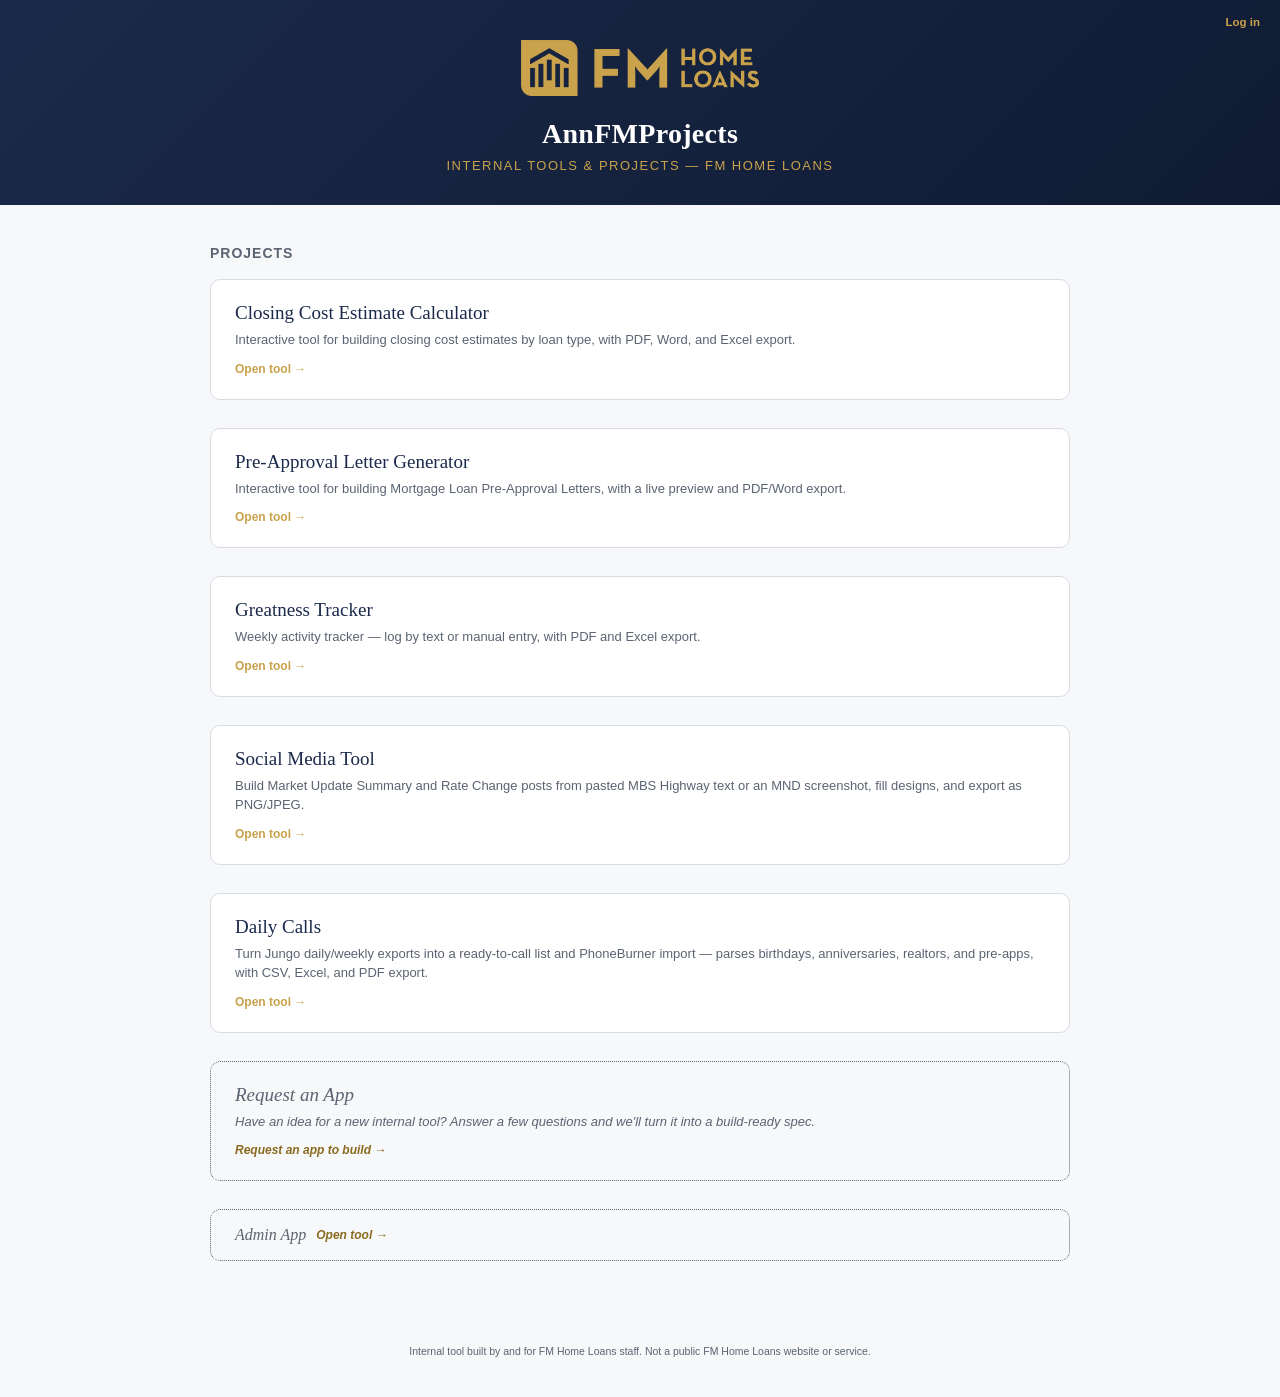
<file: index.html>
<!DOCTYPE html>
<html lang="en">
<head>
<meta charset="UTF-8">
<meta name="viewport" content="width=device-width, initial-scale=1.0">
<title>AnnFMProjects Landing Page</title>
<script src="assets/api.js"></script>
<script src="assets/broadcast.js"></script>
<link rel="stylesheet" href="assets/style.css">
<style>
  :root{
    --paper:#F7F8FA;
    --ink:#202430;
  }
  *{ box-sizing:border-box; }
  body{
    margin:0;
    font-family: Calibri, "Segoe UI", Arial, sans-serif;
    background:var(--paper);
    color:var(--ink);
  }
  .wrap{
    max-width:900px;
    margin:0 auto;
    padding:0 20px;
  }
  .header{
    background:linear-gradient(135deg, var(--navy) 0%, var(--navy-deep) 100%);
    color:#fff;
    padding:40px 20px 32px 20px;
    text-align:center;
    position:relative;
  }
  .hub-account{
    position:absolute;
    top:16px;
    right:20px;
    font-size:11.5px;
    color:#fff;
    display:flex;
    align-items:center;
    gap:8px;
    flex-wrap:wrap;
    justify-content:flex-end;
    max-width:220px;
  }
  .hub-account a{ color:var(--gold); text-decoration:none; font-weight:600; }
  .hub-account a:hover{ text-decoration:underline; }
  .hub-admin-btn{
    background:rgba(255,255,255,0.12);
    border:1px solid rgba(255,255,255,0.32);
    color:#fff;
    padding:5px 10px;
    border-radius:5px;
    font-size:11px;
    cursor:pointer;
    font-family:inherit;
    text-decoration:none;
    display:inline-block;
  }
  .hub-admin-btn:hover{ background:rgba(255,255,255,0.22); }
  .header img{
    height:56px;
    width:auto;
    margin-bottom:18px;
  }
  .header h1{
    font-family:Cambria, Georgia, serif;
    font-size:28px;
    margin:0 0 8px 0;
    letter-spacing:.3px;
  }
  .header p{
    font-size:13px;
    color:var(--gold);
    text-transform:uppercase;
    letter-spacing:1.5px;
    margin:0;
  }
  .projects{
    padding:40px 0 60px 0;
  }
  .projects h2{
    font-size:14px;
    text-transform:uppercase;
    letter-spacing:1px;
    color:var(--slate);
    margin:0 0 18px 0;
  }
  .card{
    display:block;
    background:#fff;
    border:1px solid var(--line);
    border-radius:10px;
    padding:22px 24px;
    text-decoration:none;
    color:inherit;
    transition:box-shadow .15s ease, transform .1s ease;
    margin-bottom:28px;
  }
  .card:last-of-type{ margin-bottom:0; }
  .card:hover{
    box-shadow:0 4px 16px rgba(16,27,51,0.1);
    transform:translateY(-1px);
  }
  .card-title{
    font-family:Cambria, Georgia, serif;
    font-size:19px;
    color:var(--navy);
    margin:0 0 6px 0;
  }
  .card-desc{
    font-size:13px;
    color:var(--slate);
    margin:0;
    line-height:1.5;
  }
  .card-arrow{
    display:inline-block;
    margin-top:12px;
    font-size:12px;
    font-weight:700;
    color:var(--gold);
  }
  .card-request{
    background:none;
    border:1px dotted var(--slate);
  }
  .card-request .card-title,
  .card-request .card-desc{
    color:var(--slate);
    font-style:italic;
  }
  .card-mini{
    display:flex;
    align-items:center;
    gap:10px;
    padding:16px 24px;
  }
  .card-mini .card-title{ margin:0; font-size:16px; }
  .card-mini .card-arrow{ margin-top:0; }
  .card-request .card-arrow{
    color:#8A6A1F;
    font-style:italic;
  }
  .footer{
    text-align:center;
    padding:24px 20px 40px 20px;
    font-size:10.5px;
    color:var(--slate);
  }

  /* HUB MODALS — login, request-an-app wizard, admin panel */
  .hub-modal-overlay{
    display:none; position:fixed; inset:0; background:rgba(16,27,51,0.55); z-index:2000;
    align-items:center; justify-content:center; padding:20px;
    opacity:0;
    transition:opacity .22s cubic-bezier(.16,1,.3,1), display .22s allow-discrete;
  }
  .hub-modal-overlay.open{ display:flex; opacity:1; }
  @starting-style{ .hub-modal-overlay.open{ opacity:0; } }
  .hub-modal{
    background:#fff; border-radius:10px; max-width:560px; width:100%; max-height:86vh;
    overflow-y:auto; padding:22px; font-family:Calibri, "Segoe UI", Arial, sans-serif; text-align:left;
    opacity:1; transform:scale(1) translateY(0);
    transition:opacity .24s cubic-bezier(.16,1,.3,1), transform .24s cubic-bezier(.16,1,.3,1);
  }
  .hub-modal-overlay:not(.open) .hub-modal{ opacity:0; transform:scale(.94) translateY(10px); }
  @starting-style{ .hub-modal-overlay.open .hub-modal{ opacity:0; transform:scale(.94) translateY(10px); } }
  @media (prefers-reduced-motion:reduce){
    .hub-modal-overlay, .hub-modal{ transition:none !important; }
  }
  .hub-modal h3{ margin-top:0; color:var(--navy); font-family:Cambria, Georgia, serif; }
  .hub-field{ display:flex; flex-direction:column; gap:4px; margin-top:10px; }
  .hub-field label{ font-size:12px; font-weight:600; color:var(--ink); }
  .hub-field input, .hub-field textarea, .hub-field select{
    width:100%; box-sizing:border-box; padding:9px 10px; border:1px solid var(--line);
    border-radius:6px; font-family:inherit; font-size:13px;
  }
  .hub-field textarea{ resize:vertical; min-height:64px; }
  .hub-btn{
    border:none; border-radius:6px; padding:10px 16px; font-size:12.5px; font-weight:600;
    cursor:pointer; font-family:inherit;
  }
  .hub-btn-primary{ background:var(--navy); color:#fff; }
  .hub-btn-secondary{ background:var(--slate-light); color:var(--navy); }
  .hub-error{ color:#B3261E; font-size:12px; margin-top:10px; min-height:14px; }
  .hub-success{ color:var(--good); font-size:12px; margin-top:10px; }
</style>
</head>
<body>

  <div class="header">
    <div class="hub-account" id="hubAccountArea">
      <a href="#" onclick="openHubLoginModal(false); return false;">Log in</a>
    </div>
    <img src="[data-uri]" alt="FM Home Loans">
    <h1>AnnFMProjects</h1>
    <p>Internal Tools &amp; Projects — FM Home Loans</p>
  </div>

  <!-- LOGIN MODAL -->
  <div id="hubLoginModalOverlay" class="hub-modal-overlay" onclick="if(event.target===this) closeHubLoginModal();">
    <div class="hub-modal" style="max-width:400px;">
      <div style="display:flex; justify-content:space-between; align-items:center;">
        <h3>Log In</h3>
        <button class="hub-btn hub-btn-secondary" onclick="closeHubLoginModal()">&times; Close</button>
      </div>
      <div id="hubLoginNote" style="display:none; font-size:11.5px; color:#8A6A1F; background:rgba(201,162,75,0.16); border:1px solid rgba(201,162,75,0.45); padding:6px 9px; border-radius:5px; margin-bottom:10px;">Log in to request an app.</div>
      <div class="hub-field">
        <label>Email</label>
        <input type="email" id="hubLoginEmail" autocomplete="username">
      </div>
      <div class="hub-field">
        <label>Password</label>
        <input type="password" id="hubLoginPassword" autocomplete="current-password" onkeydown="if(event.key==='Enter') attemptHubLogin();">
      </div>
      <div id="hubLoginError" class="hub-error"></div>
      <button class="hub-btn hub-btn-primary" style="width:100%; margin-top:6px; padding:11px;" onclick="attemptHubLogin()">Login</button>
      <div style="text-align:center; margin-top:12px;">
        <a href="#" onclick="openHubRequestLoginModal(); return false;" style="color:#8A6A1F; font-size:12px;">Request Login</a>
      </div>
    </div>
  </div>

  <!-- REQUEST LOGIN MODAL -->
  <div id="hubRequestLoginModalOverlay" class="hub-modal-overlay" style="z-index:2001;" onclick="if(event.target===this) closeHubRequestLoginModal();">
    <div class="hub-modal" style="max-width:420px;">
      <h3>Request Login</h3>
      <p style="font-size:12.5px; color:var(--slate); line-height:1.5;">Choose your name, email, and a password. This sends a request for approval — you won't be able to log in until it's approved. (Same account works across all FM Home Loans tools.)</p>
      <div class="hub-field"><label>Name</label><input type="text" id="hubReqLoginName"></div>
      <div class="hub-field"><label>Email</label><input type="email" id="hubReqLoginEmail" autocomplete="username"></div>
      <div class="hub-field"><label>Password <span style="font-size:10.5px; color:var(--slate); font-weight:400;">At least 8 characters</span></label><input type="password" id="hubReqLoginPassword" autocomplete="new-password"></div>
      <div class="hub-field"><label>Confirm Password</label><input type="password" id="hubReqLoginPasswordConfirm" autocomplete="new-password" onkeydown="if(event.key==='Enter') attemptHubRequestLogin();"></div>
      <div id="hubReqLoginError" class="hub-error"></div>
      <div id="hubReqLoginSuccess" class="hub-success" style="display:none;">Request sent — you'll be able to log in once it's approved.</div>
      <div style="margin-top:14px; display:flex; gap:8px; justify-content:flex-end;">
        <button class="hub-btn hub-btn-secondary" onclick="closeHubRequestLoginModal()">Cancel</button>
        <button class="hub-btn hub-btn-primary" onclick="attemptHubRequestLogin()">Send Request</button>
      </div>
    </div>
  </div>

  <!-- NEW APP WIZARD -->
  <div id="appWizardModalOverlay" class="hub-modal-overlay" onclick="if(event.target===this) closeAppWizard();">
    <div class="hub-modal" style="max-width:560px;">
      <div style="display:flex; justify-content:space-between; align-items:center;">
        <h3>Request an App</h3>
        <button class="hub-btn hub-btn-secondary" onclick="closeAppWizard()">&times; Close</button>
      </div>

      <div id="wizardStepQuestions">
        <p style="font-size:12.5px; color:var(--slate); line-height:1.5;">Answer a few questions and we'll turn it into a build-ready spec for a new internal tool.</p>
        <div class="hub-field">
          <label>App name</label>
          <input type="text" id="wizAppName" placeholder="e.g. Loan Comparison Tool">
        </div>
        <div class="hub-field">
          <label>One-sentence purpose — what problem does it solve?</label>
          <textarea id="wizPurpose"></textarea>
        </div>
        <div class="hub-field">
          <label>Who will use it?</label>
          <input type="text" id="wizWhoWillUseIt" placeholder="e.g. all loan officers, just me">
        </div>
        <div class="hub-field">
          <label>Key features / must-haves</label>
          <textarea id="wizKeyFeatures" placeholder="One per line is fine"></textarea>
        </div>
        <div class="hub-field">
          <label>Closest existing tool to model it after</label>
          <select id="wizSimilarTo">
            <option value="">None / brand new</option>
            <option value="CCE Calculator">CCE Calculator</option>
            <option value="Pre-Approval Letter Generator">Pre-Approval Letter Generator</option>
            <option value="Greatness Tracker">Greatness Tracker</option>
          </select>
        </div>
        <div class="hub-field" style="flex-direction:row; align-items:center; gap:8px;">
          <input type="checkbox" id="wizNeedsCloudSave" style="width:auto;">
          <label style="margin:0;">Needs cloud save/load of records</label>
        </div>
        <div class="hub-field">
          <label>Needs export</label>
          <div style="display:flex; gap:14px; font-size:12.5px; color:var(--ink); margin-top:2px;">
            <label style="display:flex; align-items:center; gap:5px; font-weight:400;"><input type="checkbox" id="wizExportPdf" style="width:auto;"> PDF</label>
            <label style="display:flex; align-items:center; gap:5px; font-weight:400;"><input type="checkbox" id="wizExportWord" style="width:auto;"> Word</label>
            <label style="display:flex; align-items:center; gap:5px; font-weight:400;"><input type="checkbox" id="wizExportExcel" style="width:auto;"> Excel</label>
            <label style="display:flex; align-items:center; gap:5px; font-weight:400;"><input type="checkbox" id="wizExportPng" style="width:auto;"> PNG</label>
            <label style="display:flex; align-items:center; gap:5px; font-weight:400;"><input type="checkbox" id="wizExportJpeg" style="width:auto;"> JPEG</label>
            <label style="display:flex; align-items:center; gap:5px; font-weight:400;"><input type="checkbox" id="wizExportOther" style="width:auto;" onchange="toggleWizExportOther()"> <span id="wizExportOtherLabel">Other</span></label>
            <input type="text" id="wizExportOtherText" placeholder="Specify export type..." style="display:none; flex:1 1 140px; min-width:120px; font-size:12.5px; padding:4px 7px; border:1px solid var(--line); border-radius:5px; font-family:inherit;">
          </div>
        </div>
        <div class="hub-field">
          <label>Additional notes (optional)</label>
          <textarea id="wizAdditionalNotes"></textarea>
        </div>
        <div id="wizQuestionsError" class="hub-error"></div>
        <div style="display:flex; justify-content:flex-end; margin-top:14px;">
          <button class="hub-btn hub-btn-primary" onclick="wizGoToReview()">Review →</button>
        </div>
      </div>

      <div id="wizardStepReview" style="display:none;">
        <p style="font-size:12.5px; color:var(--slate); line-height:1.5;">Review before sending — Ann will use this to build the app.</p>
        <div id="wizReviewList" style="font-size:12.5px; line-height:1.6;"></div>
        <div id="wizSubmitError" class="hub-error"></div>
        <div id="wizSubmitSuccess" class="hub-success" style="display:none;">Request sent — Ann will follow up.</div>
        <div style="display:flex; justify-content:space-between; margin-top:14px;">
          <button class="hub-btn hub-btn-secondary" onclick="wizBackToQuestions()">← Back</button>
          <button class="hub-btn hub-btn-primary" id="wizSubmitBtn" onclick="wizSubmit()">Submit Request</button>
        </div>
      </div>
    </div>
  </div>

  <div class="wrap">
    <div class="projects">
      <h2>Projects</h2>

      <a class="card" href="cce_calculator/">
        <div class="card-title">Closing Cost Estimate Calculator</div>
        <p class="card-desc">Interactive tool for building closing cost estimates by loan type, with PDF, Word, and Excel export.</p>
        <span class="card-arrow">Open tool →</span>
      </a>

      <a class="card" href="pag/">
        <div class="card-title">Pre-Approval Letter Generator</div>
        <p class="card-desc">Interactive tool for building Mortgage Loan Pre-Approval Letters, with a live preview and PDF/Word export.</p>
        <span class="card-arrow">Open tool →</span>
      </a>

      <a class="card" href="greatness_tracker/">
        <div class="card-title">Greatness Tracker</div>
        <p class="card-desc">Weekly activity tracker — log by text or manual entry, with PDF and Excel export.</p>
        <span class="card-arrow">Open tool →</span>
      </a>

      <a class="card" href="social_media/">
        <div class="card-title">Social Media Tool</div>
        <p class="card-desc">Build Market Update Summary and Rate Change posts from pasted MBS Highway text or an MND screenshot, fill designs, and export as PNG/JPEG.</p>
        <span class="card-arrow">Open tool →</span>
      </a>

      <a class="card" href="daily_calls/">
        <div class="card-title">Daily Calls</div>
        <p class="card-desc">Turn Jungo daily/weekly exports into a ready-to-call list and PhoneBurner import — parses birthdays, anniversaries, realtors, and pre-apps, with CSV, Excel, and PDF export.</p>
        <span class="card-arrow">Open tool →</span>
      </a>

      <a class="card card-request" href="#" onclick="openAppWizard(); return false;">
        <div class="card-title">Request an App</div>
        <p class="card-desc">Have an idea for a new internal tool? Answer a few questions and we'll turn it into a build-ready spec.</p>
        <span class="card-arrow">Request an app to build →</span>
      </a>

      <a class="card card-request card-mini" href="admin/">
        <div class="card-title">Admin App</div>
        <span class="card-arrow">Open tool →</span>
      </a>
    </div>
  </div>

  <div class="footer">
    Internal tool built by and for FM Home Loans staff. Not a public FM Home Loans website or service.
  </div>

<script>
// ===========================================================================
// HUB_API — mirrors PAG_API/CCE_API. Same API_BASE_URL + localStorage token
// key ('cce_session_token') so a login here carries over to every tool, and
// vice versa (shared GitHub Pages origin).
// ===========================================================================
// Shared login/session plumbing lives in assets/api.js (createFmApiCore).
const HUB_API = (function(){
  const core = createFmApiCore();
  return Object.assign({}, core, {
    // App Requests admin actions (listAppRequests/deleteAppRequest/
    // updateAppRequestStatus/emailAppRequestJson/sendAppRequestToClaude)
    // moved to the Admin App (admin/index.html) — the hub only ever needs
    // submitAppRequest for its own "Request an App" wizard now.
    submitAppRequest: async function(payload){
      const data = await core.call('submitAppRequest', payload);
      return data.request;
    },
  });
})();

// ===========================================================================
// SESSION — unlike CCE/PAG, the hub stays fully browsable while logged out;
// this only toggles the small account area in the header, never blocks the
// project cards.
// ===========================================================================
let hubAccount = null;

async function initHubSession(){
  if (!HUB_API.isLoggedIn()) { renderHubAccountArea(); return; }
  try {
    hubAccount = await HUB_API.whoAmI();
  } catch (err) {
    HUB_API.logout();
    hubAccount = null;
  }
  renderHubAccountArea();
}

function renderHubAccountArea(){
  const area = document.getElementById('hubAccountArea');
  if (!hubAccount) {
    area.innerHTML = '<a href="#" onclick="openHubLoginModal(false); return false;">Log in</a>';
    return;
  }
  let html = 'Hi, ' + escapeHtml_(hubAccount.Name) + ' &middot; <a href="#" onclick="hubLogout(); return false;">Logout</a>';
  if (hubAccount.isAdmin) {
    html += ' <a class="hub-admin-btn" href="admin/">Admin App →</a>';
  }
  area.innerHTML = html;
}

function hubLogout(){
  HUB_API.logout();
  hubAccount = null;
  renderHubAccountArea();
}

function escapeHtml_(str){
  const div = document.createElement('div');
  div.textContent = str == null ? '' : String(str);
  return div.innerHTML;
}

// ===========================================================================
// LOGIN / REQUEST LOGIN MODALS
// ===========================================================================
let pendingWizardOpen = false;

function openHubLoginModal(showRequestNote){
  document.getElementById('hubLoginEmail').value = '';
  document.getElementById('hubLoginPassword').value = '';
  document.getElementById('hubLoginError').textContent = '';
  document.getElementById('hubLoginNote').style.display = showRequestNote ? 'block' : 'none';
  document.getElementById('hubLoginModalOverlay').classList.add('open');
}
function closeHubLoginModal(){ document.getElementById('hubLoginModalOverlay').classList.remove('open'); }

async function attemptHubLogin(){
  const email = document.getElementById('hubLoginEmail').value.trim();
  const password = document.getElementById('hubLoginPassword').value;
  const errEl = document.getElementById('hubLoginError');
  errEl.textContent = '';
  if (!email || !password) { errEl.textContent = 'Enter your email and password.'; return; }
  try {
    hubAccount = await HUB_API.login(email, password);
    renderHubAccountArea();
    closeHubLoginModal();
    if (pendingWizardOpen) { pendingWizardOpen = false; openAppWizard(); }
  } catch (err) {
    errEl.textContent = err.message;
  }
}

function openHubRequestLoginModal(){
  ['hubReqLoginName','hubReqLoginEmail','hubReqLoginPassword','hubReqLoginPasswordConfirm'].forEach(id => { document.getElementById(id).value = ''; });
  document.getElementById('hubReqLoginError').textContent = '';
  document.getElementById('hubReqLoginSuccess').style.display = 'none';
  document.getElementById('hubRequestLoginModalOverlay').classList.add('open');
}
function closeHubRequestLoginModal(){ document.getElementById('hubRequestLoginModalOverlay').classList.remove('open'); }

async function attemptHubRequestLogin(){
  const name = document.getElementById('hubReqLoginName').value.trim();
  const email = document.getElementById('hubReqLoginEmail').value.trim();
  const password = document.getElementById('hubReqLoginPassword').value;
  const confirmPw = document.getElementById('hubReqLoginPasswordConfirm').value;
  const errEl = document.getElementById('hubReqLoginError');
  errEl.textContent = '';
  if (!name || !email || !password) { errEl.textContent = 'Name, email, and password are all required.'; return; }
  if (password.length < 8) { errEl.textContent = 'Password must be at least 8 characters.'; return; }
  if (password !== confirmPw) { errEl.textContent = "Passwords don't match."; return; }
  try {
    await HUB_API.requestLogin(name, email, password);
    document.getElementById('hubReqLoginSuccess').style.display = 'block';
  } catch (err) {
    errEl.textContent = err.message;
  }
}

// ===========================================================================
// NEW APP WIZARD
// ===========================================================================
let wizardAnswers = null;

function openAppWizard(){
  if (!hubAccount) {
    pendingWizardOpen = true;
    openHubLoginModal(true);
    return;
  }
  ['wizAppName','wizPurpose','wizWhoWillUseIt','wizKeyFeatures','wizAdditionalNotes'].forEach(id => { document.getElementById(id).value = ''; });
  document.getElementById('wizSimilarTo').value = '';
  document.getElementById('wizNeedsCloudSave').checked = false;
  document.getElementById('wizExportPdf').checked = false;
  document.getElementById('wizExportWord').checked = false;
  document.getElementById('wizExportExcel').checked = false;
  document.getElementById('wizQuestionsError').textContent = '';
  document.getElementById('wizSubmitError').textContent = '';
  document.getElementById('wizSubmitSuccess').style.display = 'none';
  document.getElementById('wizSubmitBtn').style.display = '';
  document.getElementById('wizardStepQuestions').style.display = '';
  document.getElementById('wizardStepReview').style.display = 'none';
  document.getElementById('appWizardModalOverlay').classList.add('open');
}
function closeAppWizard(){ document.getElementById('appWizardModalOverlay').classList.remove('open'); }
function toggleWizExportOther(){
  const checked = document.getElementById('wizExportOther').checked;
  document.getElementById('wizExportOtherLabel').style.display = checked ? 'none' : '';
  const textEl = document.getElementById('wizExportOtherText');
  textEl.style.display = checked ? '' : 'none';
  if (checked) textEl.focus();
}

function wizGoToReview(){
  const appName = document.getElementById('wizAppName').value.trim();
  const purpose = document.getElementById('wizPurpose').value.trim();
  const errEl = document.getElementById('wizQuestionsError');
  errEl.textContent = '';
  if (!appName) { errEl.textContent = 'An app name is required.'; return; }
  if (!purpose) { errEl.textContent = 'A one-sentence purpose is required.'; return; }

  const exportBits = [];
  if (document.getElementById('wizExportPdf').checked) exportBits.push('PDF');
  if (document.getElementById('wizExportWord').checked) exportBits.push('Word');
  if (document.getElementById('wizExportExcel').checked) exportBits.push('Excel');
  if (document.getElementById('wizExportPng').checked) exportBits.push('PNG');
  if (document.getElementById('wizExportJpeg').checked) exportBits.push('JPEG');
  if (document.getElementById('wizExportOther').checked) exportBits.push(document.getElementById('wizExportOtherText').value.trim() || 'Other');

  wizardAnswers = {
    appName: appName,
    purpose: purpose,
    whoWillUseIt: document.getElementById('wizWhoWillUseIt').value.trim(),
    keyFeatures: document.getElementById('wizKeyFeatures').value.trim(),
    similarToExisting: document.getElementById('wizSimilarTo').value,
    needsCloudSave: document.getElementById('wizNeedsCloudSave').checked,
    needsExport: exportBits.join(', '),
    additionalNotes: document.getElementById('wizAdditionalNotes').value.trim(),
  };

  const reviewRows = [
    ['App name', wizardAnswers.appName],
    ['Purpose', wizardAnswers.purpose],
    ['Who will use it', wizardAnswers.whoWillUseIt || '—'],
    ['Key features', wizardAnswers.keyFeatures || '—'],
    ['Similar to', wizardAnswers.similarToExisting || 'None / brand new'],
    ['Cloud save/load', wizardAnswers.needsCloudSave ? 'Yes' : 'No'],
    ['Export', wizardAnswers.needsExport || 'None specified'],
    ['Additional notes', wizardAnswers.additionalNotes || '—'],
  ];
  document.getElementById('wizReviewList').innerHTML = reviewRows.map(r =>
    '<div style="margin-bottom:8px;"><strong style="color:var(--navy);">' + escapeHtml_(r[0]) + ':</strong> ' + escapeHtml_(r[1]).replace(/\n/g,'<br>') + '</div>'
  ).join('');

  document.getElementById('wizardStepQuestions').style.display = 'none';
  document.getElementById('wizardStepReview').style.display = '';
}
function wizBackToQuestions(){
  document.getElementById('wizardStepReview').style.display = 'none';
  document.getElementById('wizardStepQuestions').style.display = '';
}
async function wizSubmit(){
  const errEl = document.getElementById('wizSubmitError');
  errEl.textContent = '';
  try {
    await HUB_API.submitAppRequest(wizardAnswers);
    document.getElementById('wizSubmitSuccess').style.display = 'block';
    document.getElementById('wizSubmitBtn').style.display = 'none';
  } catch (err) {
    errEl.textContent = err.message;
  }
}

document.addEventListener('DOMContentLoaded', initHubSession);
document.addEventListener('DOMContentLoaded', () => initFmBroadcastPoll(HUB_API));
</script>
</body>
</html>
</file>
<file: assets/style.css>
/* FM Home Loans internal tools — shared brand palette.
   Only variables that are genuinely identical across every page live here.
   --paper/--ink differ intentionally on the hub vs the tools, and each page
   may declare its own extra vars (PAG's theme colors, Social's --bad) in its
   own <style> block's :root — CSS custom properties merge across multiple
   :root rules, so this file and each page's local :root combine cleanly. */
:root{
  --navy:#1B2A4A;
  --navy-deep:#101B33;
  --gold:#C9A24B;
  --slate:#5B6472;
  --slate-light:#EDEFF3;
  --line:#D9DCE3;
  --good:#2F6B4F;
}
</file>
